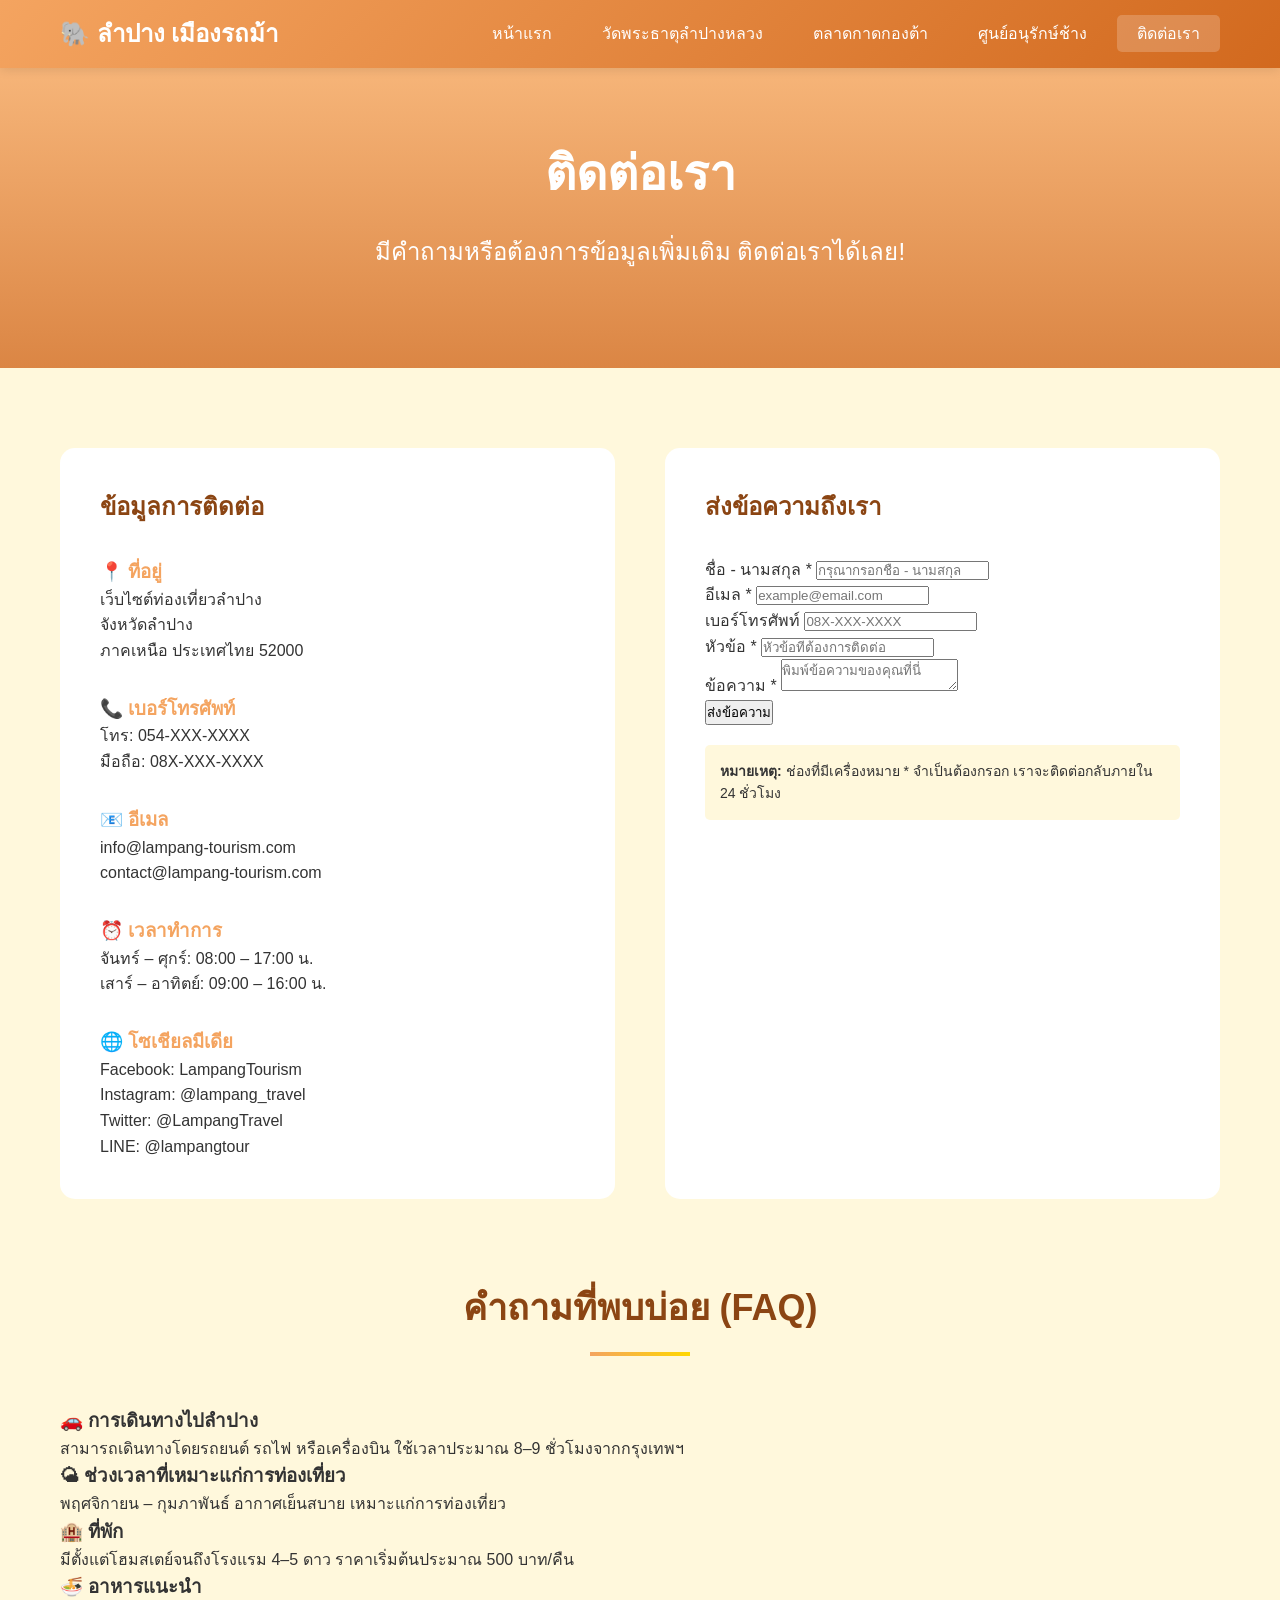
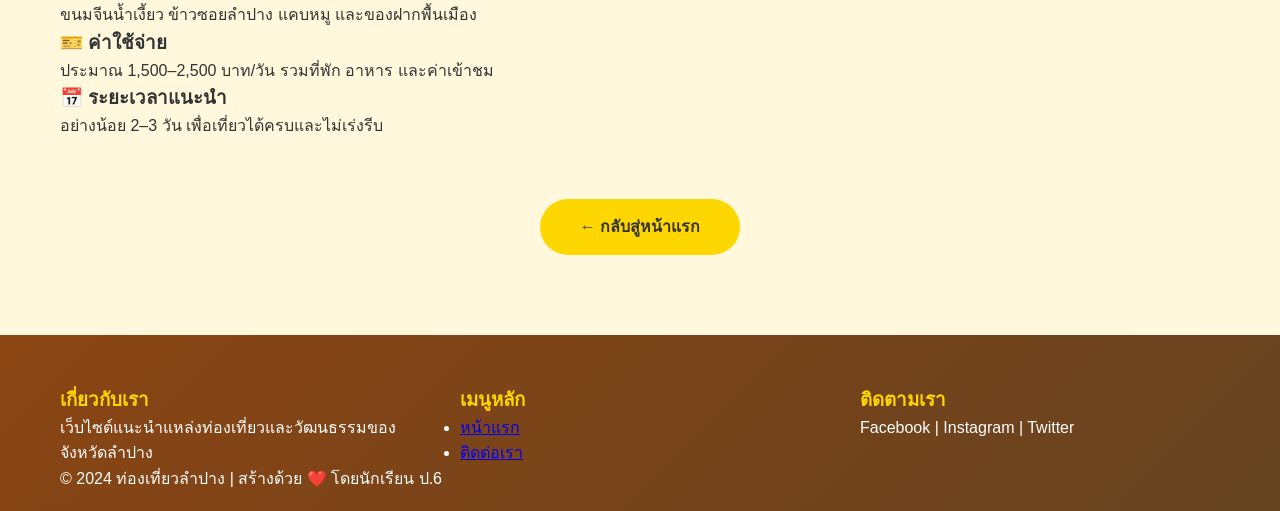
<file: contact.html>
<!DOCTYPE html>
<html lang="th">
<head>
  <meta charset="UTF-8">
  <meta name="viewport" content="width=device-width, initial-scale=1.0">
  <title>ติดต่อเรา - ท่องเที่ยวลำปาง</title>
  <link rel="stylesheet" href="styles.css">
</head>
<body>

<!-- Header -->
<header>
  <div class="container">
    <div class="logo">
      <h1>🐘 ลำปาง เมืองรถม้า</h1>
    </div>
    <nav>
      <ul>
        <li><a href="index.html">หน้าแรก</a></li>
        <li><a href="wat-phra-that.html">วัดพระธาตุลำปางหลวง</a></li>
        <li><a href="kad-kong-ta.html">ตลาดกาดกองต้า</a></li>
        <li><a href="elephant-center.html">ศูนย์อนุรักษ์ช้าง</a></li>
        <li><a href="contact.html" class="active">ติดต่อเรา</a></li>
      </ul>
    </nav>
  </div>
</header>

<!-- Hero -->
<section class="hero" style="height:300px; background-image: linear-gradient(rgba(244,164,96,0.8), rgba(210,105,30,0.8)), url('https://images.unsplash.com/photo-1423666639041-f56000c27a9a?w=1600&h=400&fit=crop');">
  <div class="hero-content">
    <h2>ติดต่อเรา</h2>
    <p>มีคำถามหรือต้องการข้อมูลเพิ่มเติม ติดต่อเราได้เลย!</p>
  </div>
</section>

<!-- Contact Section -->
<section class="contact-section">
  <div class="container">

    <div class="contact-container">

      <!-- Contact Info -->
      <div class="contact-info">
        <h2 style="color:#8B4513; margin-bottom:30px;">ข้อมูลการติดต่อ</h2>

        <div style="margin-bottom:30px;">
          <h3 style="color:#F4A460;">📍 ที่อยู่</h3>
          <p>
            เว็บไซต์ท่องเที่ยวลำปาง<br>
            จังหวัดลำปาง<br>
            ภาคเหนือ ประเทศไทย 52000
          </p>
        </div>

        <div style="margin-bottom:30px;">
          <h3 style="color:#F4A460;">📞 เบอร์โทรศัพท์</h3>
          <p>
            โทร: 054-XXX-XXXX<br>
            มือถือ: 08X-XXX-XXXX
          </p>
        </div>

        <div style="margin-bottom:30px;">
          <h3 style="color:#F4A460;">📧 อีเมล</h3>
          <p>
            info@lampang-tourism.com<br>
            contact@lampang-tourism.com
          </p>
        </div>

        <div style="margin-bottom:30px;">
          <h3 style="color:#F4A460;">⏰ เวลาทำการ</h3>
          <p>
            จันทร์ – ศุกร์: 08:00 – 17:00 น.<br>
            เสาร์ – อาทิตย์: 09:00 – 16:00 น.
          </p>
        </div>

        <div>
          <h3 style="color:#F4A460;">🌐 โซเชียลมีเดีย</h3>
          <p>
            Facebook: LampangTourism<br>
            Instagram: @lampang_travel<br>
            Twitter: @LampangTravel<br>
            LINE: @lampangtour
          </p>
        </div>
      </div>

      <!-- Contact Form -->
      <div class="contact-form">
        <h2 style="color:#8B4513; margin-bottom:30px;">ส่งข้อความถึงเรา</h2>

        <form>
          <div class="form-group">
            <label for="name">ชื่อ - นามสกุล *</label>
            <input type="text" id="name" name="name" required placeholder="กรุณากรอกชื่อ - นามสกุล">
          </div>

          <div class="form-group">
            <label for="email">อีเมล *</label>
            <input type="email" id="email" name="email" required placeholder="example@email.com">
          </div>

          <div class="form-group">
            <label for="phone">เบอร์โทรศัพท์</label>
            <input type="tel" id="phone" name="phone" placeholder="08X-XXX-XXXX">
          </div>

          <div class="form-group">
            <label for="subject">หัวข้อ *</label>
            <input type="text" id="subject" name="subject" required placeholder="หัวข้อที่ต้องการติดต่อ">
          </div>

          <div class="form-group">
            <label for="message">ข้อความ *</label>
            <textarea id="message" name="message" required placeholder="พิมพ์ข้อความของคุณที่นี่"></textarea>
          </div>

          <button type="submit" class="submit-btn">ส่งข้อความ</button>
        </form>

        <div style="margin-top:20px; padding:15px; background:#FFF8DC; border-radius:5px;">
          <p style="font-size:14px; margin:0;">
            <strong>หมายเหตุ:</strong> ช่องที่มีเครื่องหมาย * จำเป็นต้องกรอก
            เราจะติดต่อกลับภายใน 24 ชั่วโมง
          </p>
        </div>
      </div>

    </div>

    <!-- FAQ -->
    <div style="margin-top:80px;">
      <h2 class="section-title">คำถามที่พบบ่อย (FAQ)</h2>

      <div class="faq-grid">
        <div class="faq-box">
          <h3>🚗 การเดินทางไปลำปาง</h3>
          <p>สามารถเดินทางโดยรถยนต์ รถไฟ หรือเครื่องบิน ใช้เวลาประมาณ 8–9 ชั่วโมงจากกรุงเทพฯ</p>
        </div>

        <div class="faq-box">
          <h3>🌤 ช่วงเวลาที่เหมาะแก่การท่องเที่ยว</h3>
          <p>พฤศจิกายน – กุมภาพันธ์ อากาศเย็นสบาย เหมาะแก่การท่องเที่ยว</p>
        </div>

        <div class="faq-box">
          <h3>🏨 ที่พัก</h3>
          <p>มีตั้งแต่โฮมสเตย์จนถึงโรงแรม 4–5 ดาว ราคาเริ่มต้นประมาณ 500 บาท/คืน</p>
        </div>

        <div class="faq-box">
          <h3>🍜 อาหารแนะนำ</h3>
          <p>ขนมจีนน้ำเงี้ยว ข้าวซอยลำปาง แคบหมู และของฝากพื้นเมือง</p>
        </div>

        <div class="faq-box">
          <h3>🎫 ค่าใช้จ่าย</h3>
          <p>ประมาณ 1,500–2,500 บาท/วัน รวมที่พัก อาหาร และค่าเข้าชม</p>
        </div>

        <div class="faq-box">
          <h3>📅 ระยะเวลาแนะนำ</h3>
          <p>อย่างน้อย 2–3 วัน เพื่อเที่ยวได้ครบและไม่เร่งรีบ</p>
        </div>
      </div>
    </div>

    <!-- Back Button -->
    <div style="margin-top:60px; text-align:center;">
      <a href="index.html" class="btn">← กลับสู่หน้าแรก</a>
    </div>

  </div>
</section>

<!-- Footer -->
<footer>
  <div class="container">
    <div class="footer-content">

      <div class="footer-section">
        <h3>เกี่ยวกับเรา</h3>
        <p>เว็บไซต์แนะนำแหล่งท่องเที่ยวและวัฒนธรรมของจังหวัดลำปาง</p>
      </div>

      <div class="footer-section">
        <h3>เมนูหลัก</h3>
        <ul>
          <li><a href="index.html">หน้าแรก</a></li>
          <li><a href="contact.html">ติดต่อเรา</a></li>
        </ul>
      </div>

      <div class="footer-section">
        <h3>ติดตามเรา</h3>
        <p>Facebook | Instagram | Twitter</p>
      </div>

    </div>

    <div class="footer-bottom">
      <p>&copy; 2024 ท่องเที่ยวลำปาง | สร้างด้วย ❤️ โดยนักเรียน ป.6</p>
    </div>
  </div>
</footer>

</body>
</html>
</file>
<file: styles.css>
/* ========== ตั้งค่าพื้นฐาน ========== */
* {
    margin: 0;
    padding: 0;
    box-sizing: border-box;
  }
  
  body {
    font-family: 'Segoe UI', Tahoma, Geneva, Verdana, sans-serif;
    line-height: 1.6;
    color: #333;
    background-color: #FFF8DC;
  }
  
  .container {
    max-width: 1200px;
    margin: 0 auto;
    padding: 0 20px;
  }
  
  /* ========== Header และ Navigation ========== */
  header {
    background: linear-gradient(135deg, #F4A460 0%, #D2691E 100%);
    box-shadow: 0 2px 10px rgba(0,0,0,0.1);
    position: sticky;
    top: 0;
    z-index: 1000;
  }
  
  header .container {
    display: flex;
    justify-content: space-between;
    align-items: center;
    padding: 15px 20px;
  }
  
  .logo h1 {
    color: white;
    font-size: 24px;
    font-weight: bold;
  }
  
  nav ul {
    display: flex;
    list-style: none;
    gap: 10px;
  }
  
  nav ul li a {
    color: white;
    text-decoration: none;
    padding: 10px 20px;
    border-radius: 5px;
    transition: all 0.3s ease;
    font-weight: 500;
  }
  
  nav ul li a:hover,
  nav ul li a.active {
    background-color: rgba(255,255,255,0.2);
    transform: translateY(-2px);
  }
  
  /* ========== Hero Section ========== */
  .hero {
    background: linear-gradient(
        rgba(244,164,96,0.8),
        rgba(210,105,30,0.8)
      ),
      url('images/lampang2.jpg') center/cover;
    height: 500px;
    display: flex;
    align-items: center;
    justify-content: center;
    text-align: center;
    color: white;
  }
  
  .hero-content h2 {
    font-size: 48px;
    margin-bottom: 20px;
  }
  
  .hero-content p {
    font-size: 24px;
    margin-bottom: 30px;
  }
  
  /* ========== Button ========== */
  .btn {
    display: inline-block;
    padding: 15px 40px;
    background-color: #FFD700;
    color: #333;
    text-decoration: none;
    border-radius: 50px;
    font-weight: bold;
    transition: all 0.3s ease;
  }
  
  .btn:hover {
    background-color: #FFA500;
    transform: translateY(-3px);
  }
  
  /* ========== Section Title ========== */
  .section-title {
    text-align: center;
    font-size: 36px;
    color: #8B4513;
    margin-bottom: 50px;
    position: relative;
  }
  
  .section-title::after {
    content: '';
    width: 100px;
    height: 4px;
    background: linear-gradient(90deg,#F4A460,#FFD700);
    display: block;
    margin: 15px auto 0;
  }
  
  /* ========== About Section ========== */
  .about {
    padding: 80px 0;
    background-color: white;
  }
  
  .content-wrapper {
    display: flex;
    gap: 50px;
    align-items: center;
  }
  
  .content-text,
  .content-image {
    flex: 1;
  }
  
  .content-image img {
    width: 100%;
    border-radius: 15px;
    transition: transform 0.3s ease;
  }
  
  .content-image img:hover {
    transform: scale(1.05);
  }
  
  /* ========== Attractions Section ========== */
  .attractions {
    padding: 80px 0;
  }
  
  .attraction-item {
    display: flex;
    gap: 50px;
    margin-bottom: 60px;
    background-color: white;
    padding: 40px;
    border-radius: 15px;
    transition: transform 0.3s ease;
  }
  
  .attraction-item:hover {
    transform: translateY(-5px);
  }
  
  .attraction-item.reverse {
    flex-direction: row-reverse;
  }
  
  .attraction-image,
  .attraction-content {
    flex: 1;
  }
  
  .attraction-image img {
    width: 100%;
    border-radius: 10px;
  }
  
  .attraction-content h3 {
    font-size: 28px;
    color: #8B4513;
    margin-bottom: 20px;
  }
  
  /* ========== Detail Page ========== */
  .detail-hero {
    background: linear-gradient(
        rgba(244,164,96,0.8),
        rgba(210,105,30,0.8)
      ),
      url('https://images.unsplash.com/photo-1551882547-ff40c63fe5fa?w=1600') center/cover;
    height: 300px;
    display: flex;
    align-items: center;
    justify-content: center;
    color: white;
  }
  
  .detail-content {
    padding: 80px 0;
    background-color: white;
  }
  
  /* ========== Contact ========== */
  .contact-section {
    padding: 80px 0;
  }
  
  .contact-container {
    display: flex;
    gap: 50px;
  }
  
  .contact-info,
  .contact-form {
    flex: 1;
    background-color: white;
    padding: 40px;
    border-radius: 15px;
  }
  
  /* ========== Footer ========== */
  footer {
    background: linear-gradient(135deg,#8B4513,#654321);
    color: white;
    padding: 50px 0 20px;
  }
  
  .footer-content {
    display: grid;
    grid-template-columns: repeat(auto-fit,minmax(250px,1fr));
    gap: 40px;
  }
  
  .footer-section h3 {
    color: #FFD700;
  }
  
  /* ========== Responsive ========== */
  @media (max-width: 768px) {
    header .container,
    .content-wrapper,
    .attraction-item,
    .contact-container {
      flex-direction: column;
    }
  
    .hero-content h2 {
      font-size: 32px;
    }
  }
</file>
